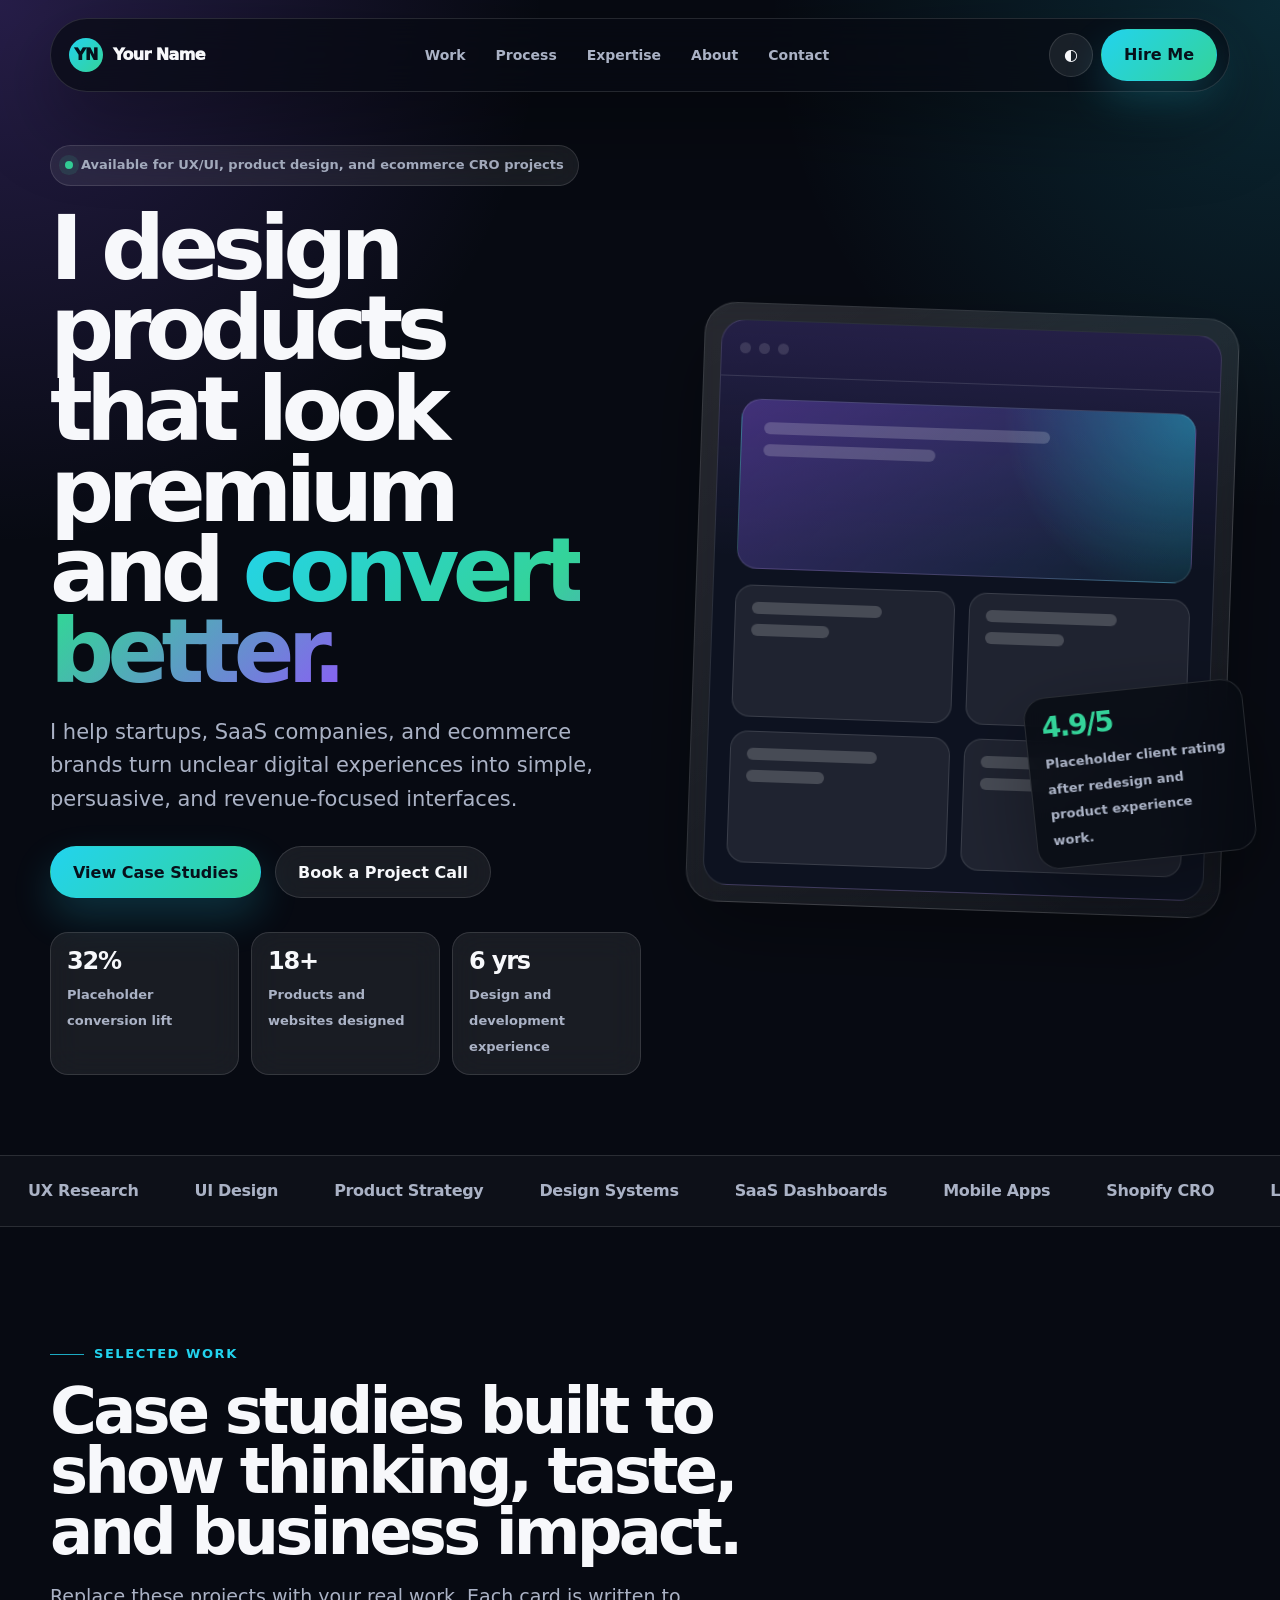
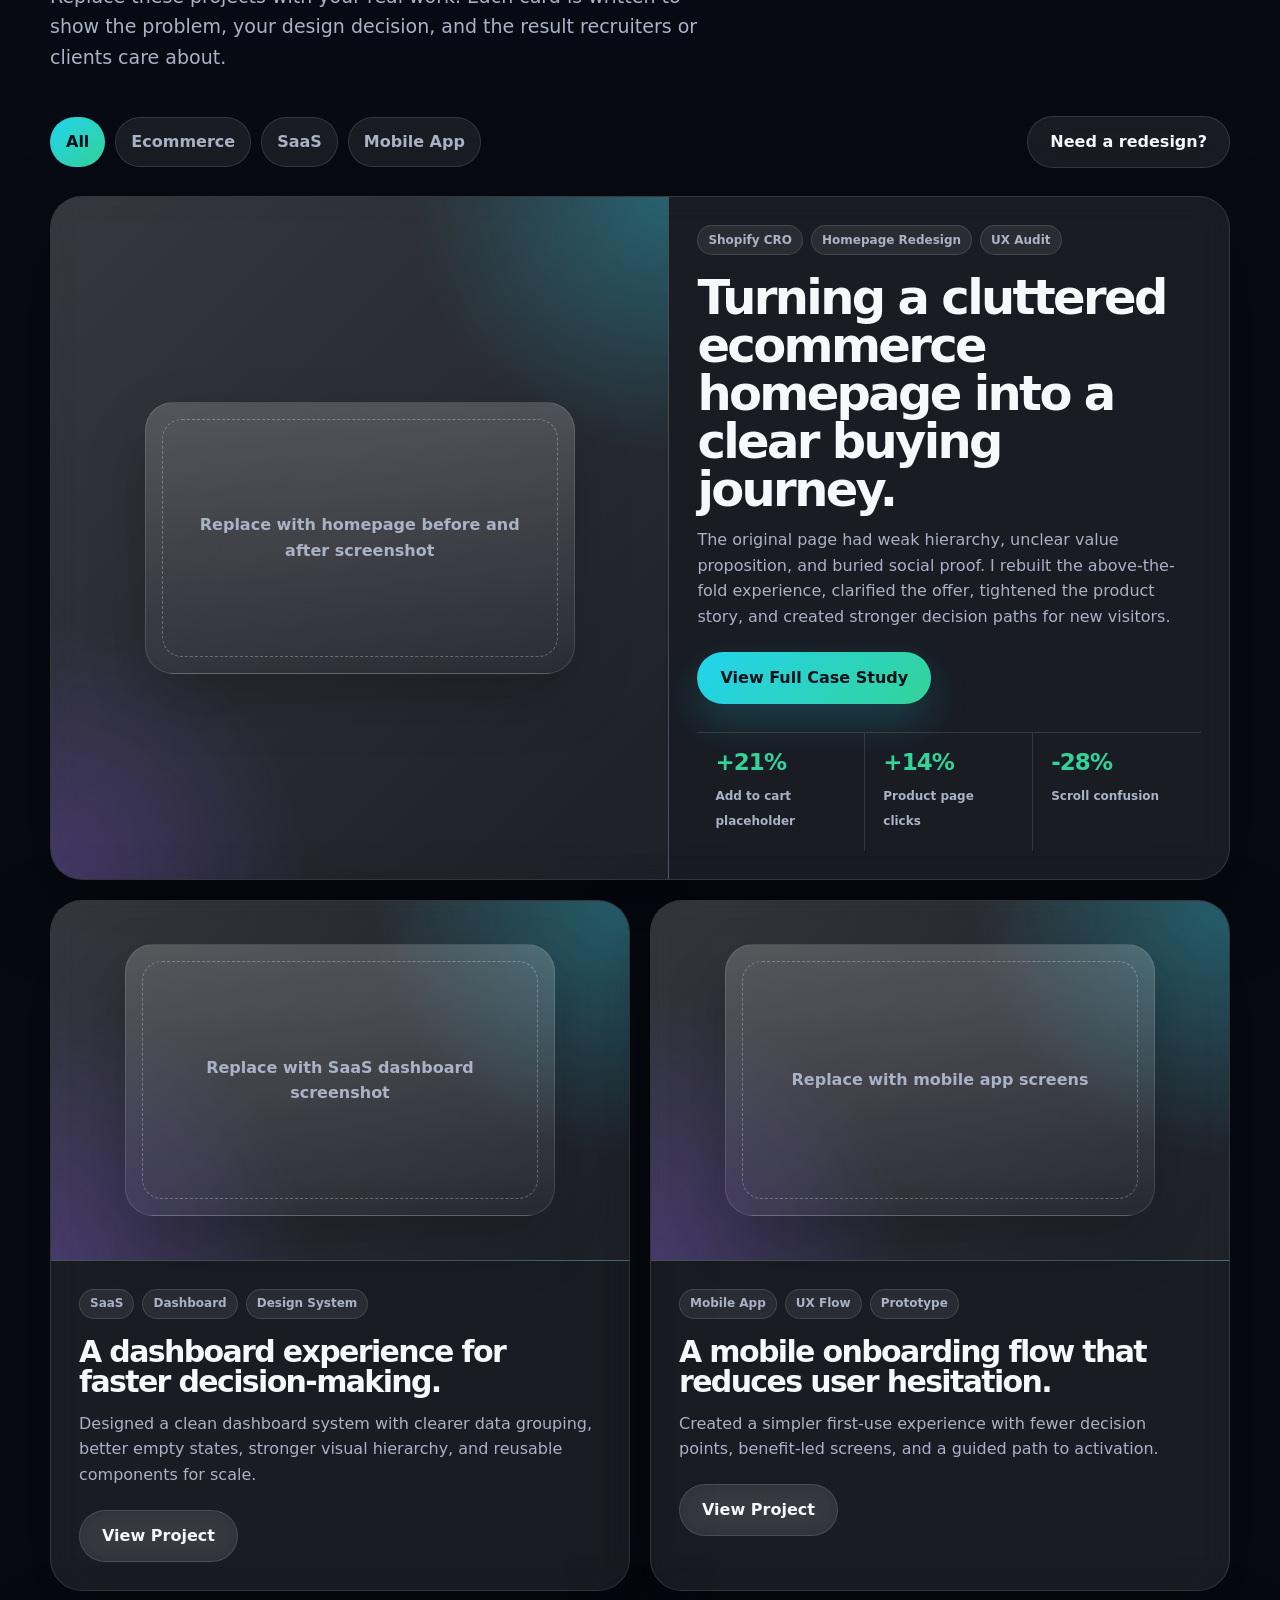
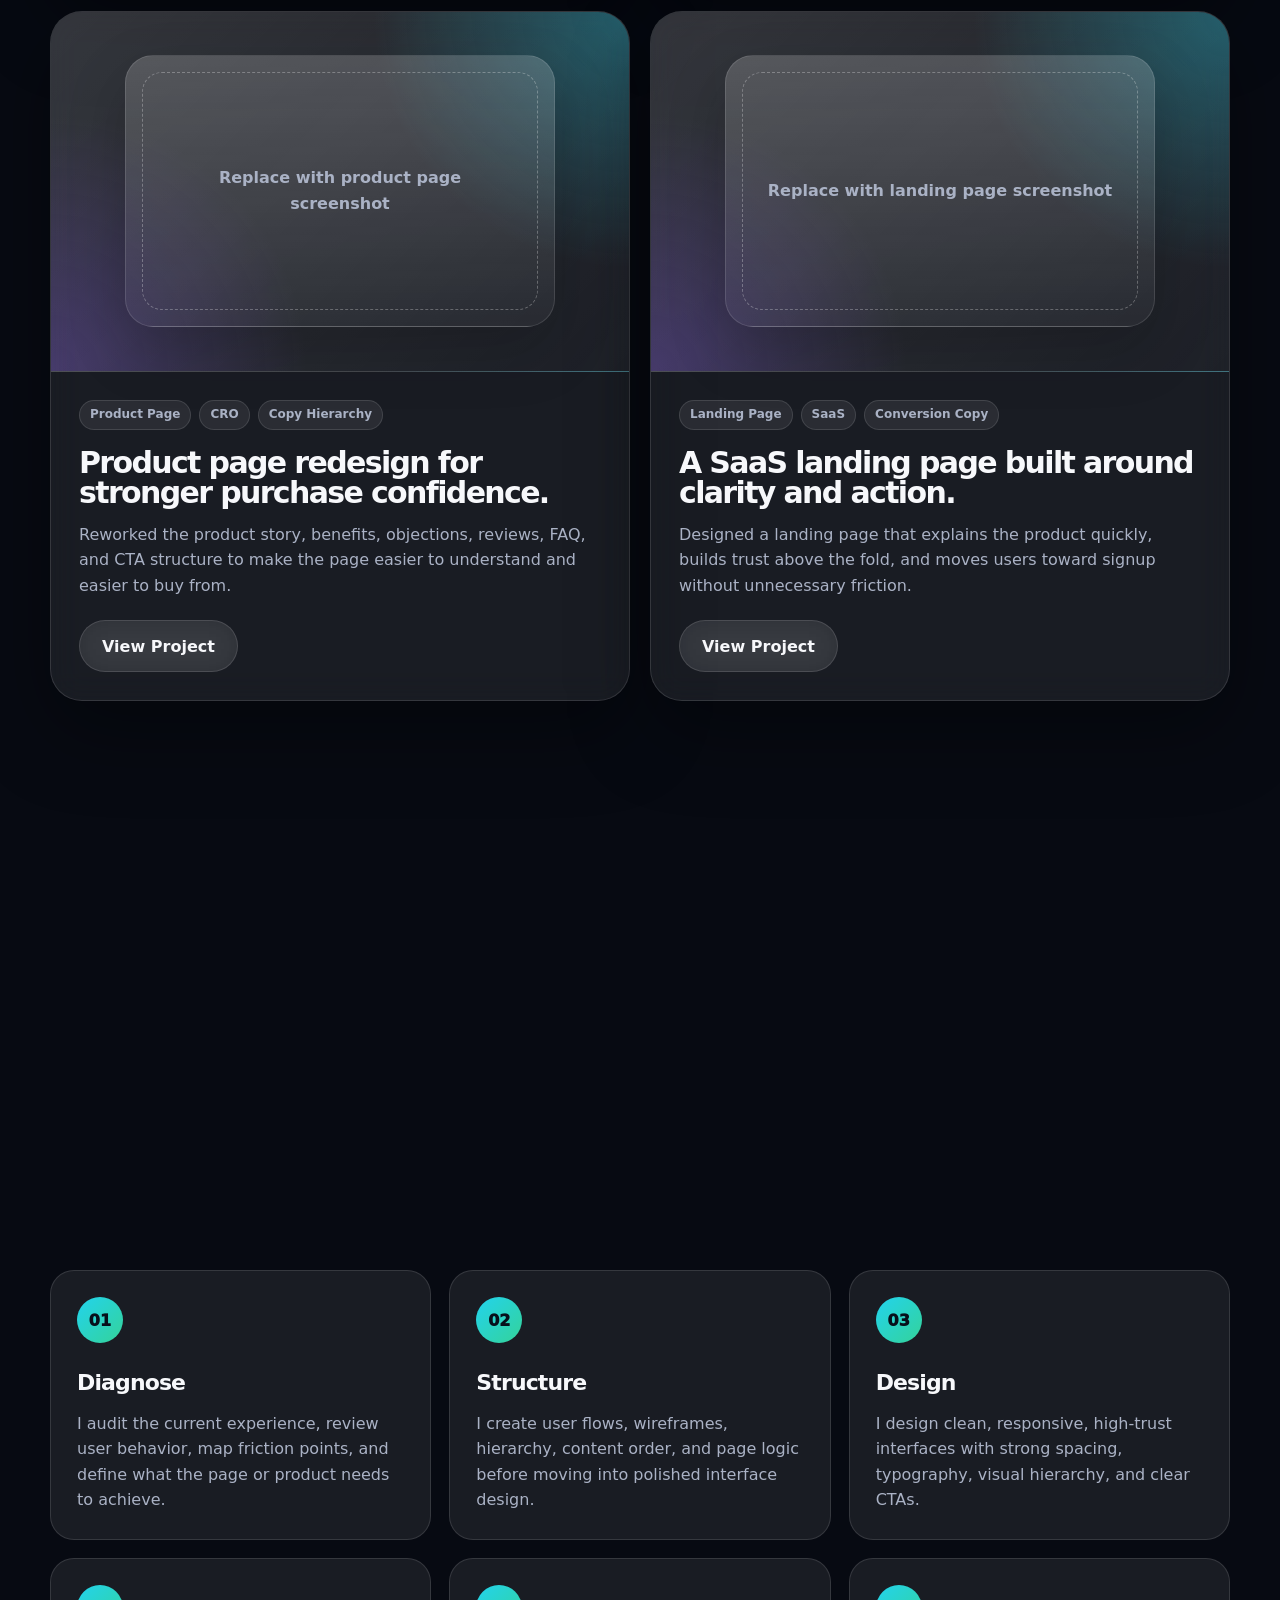
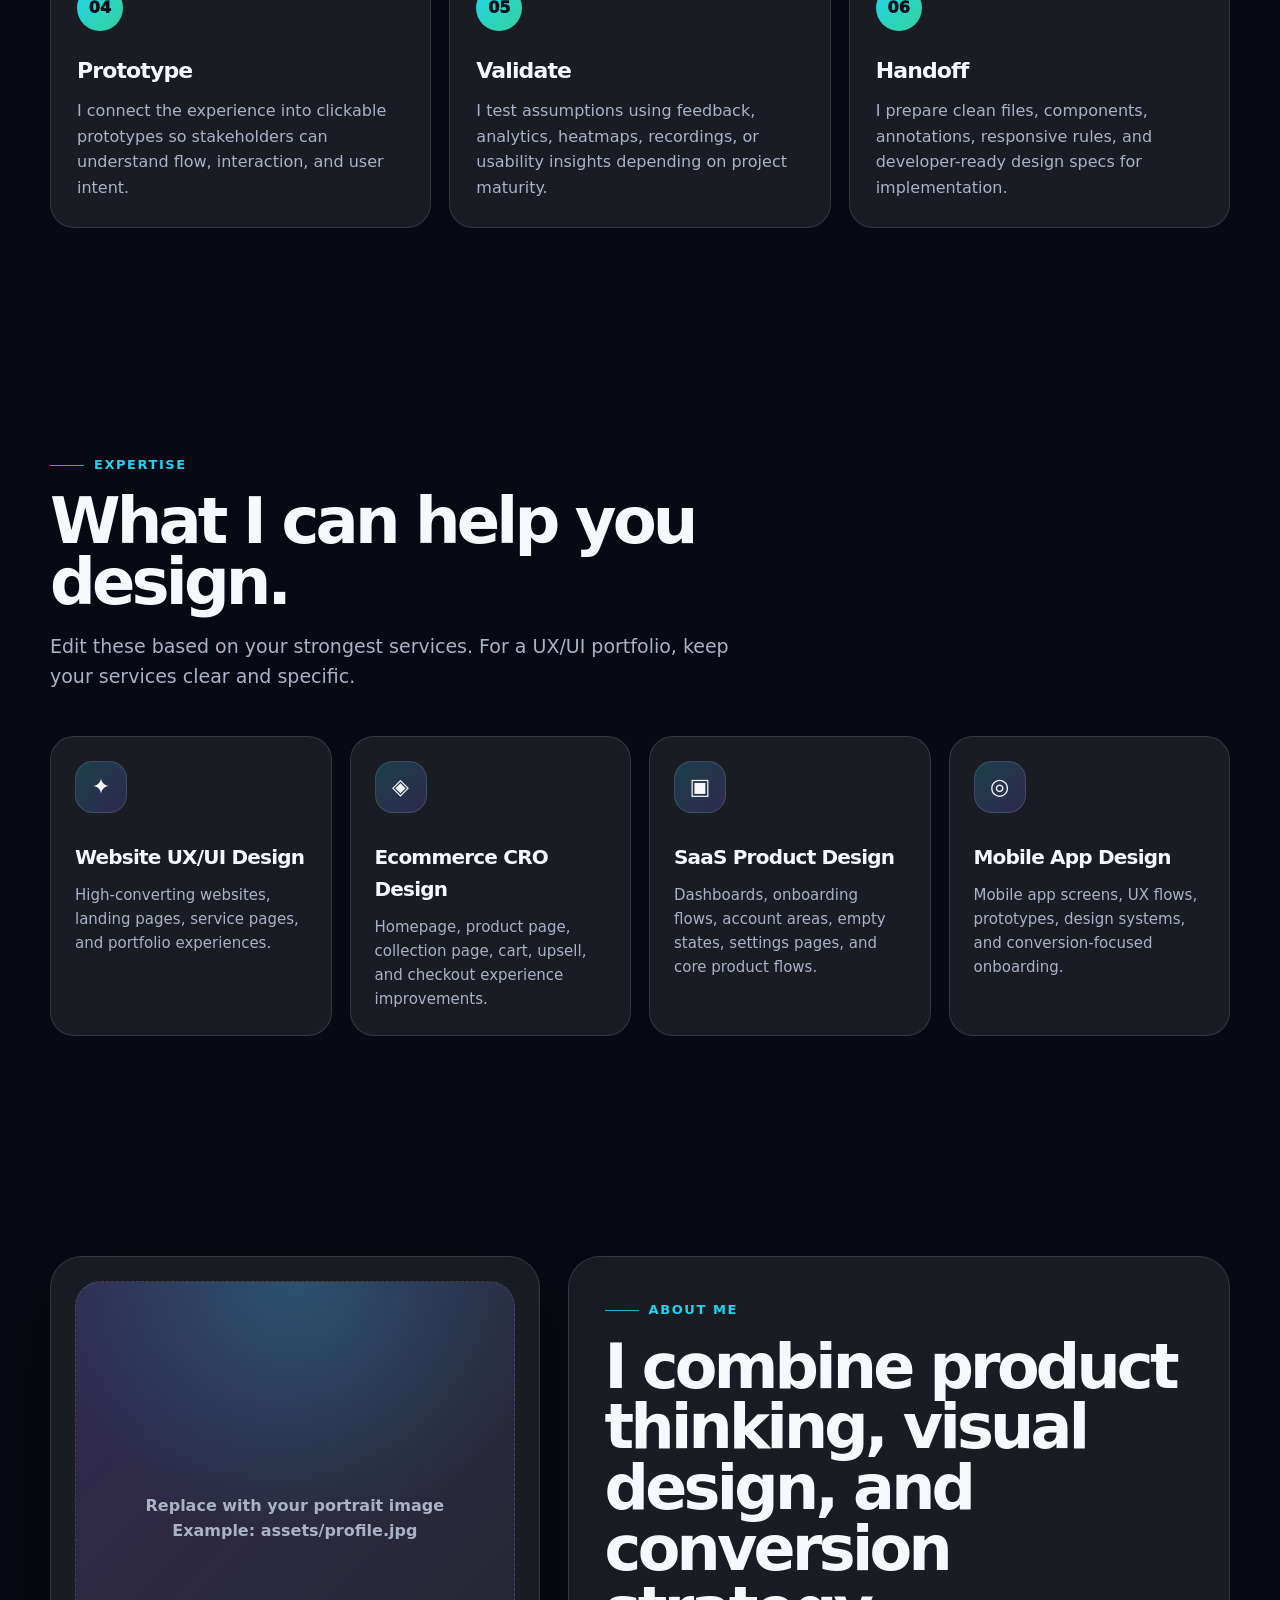
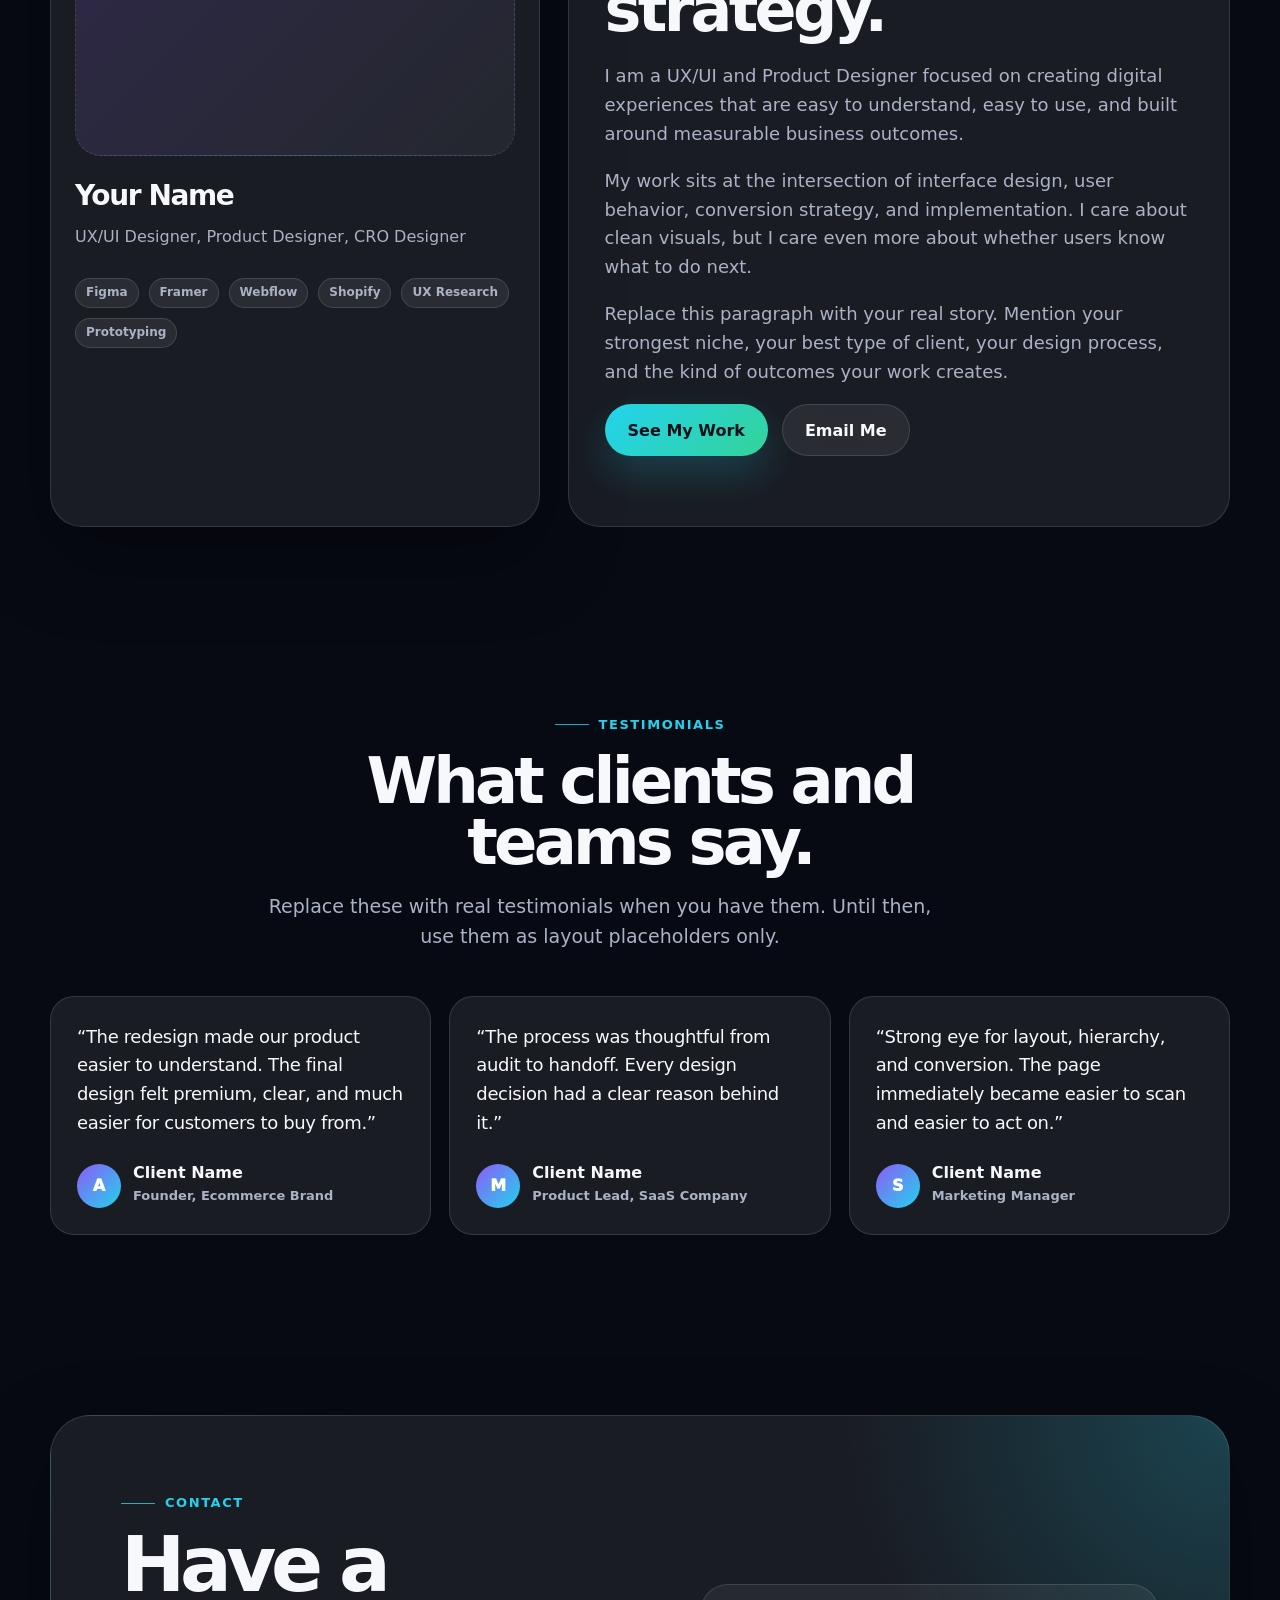
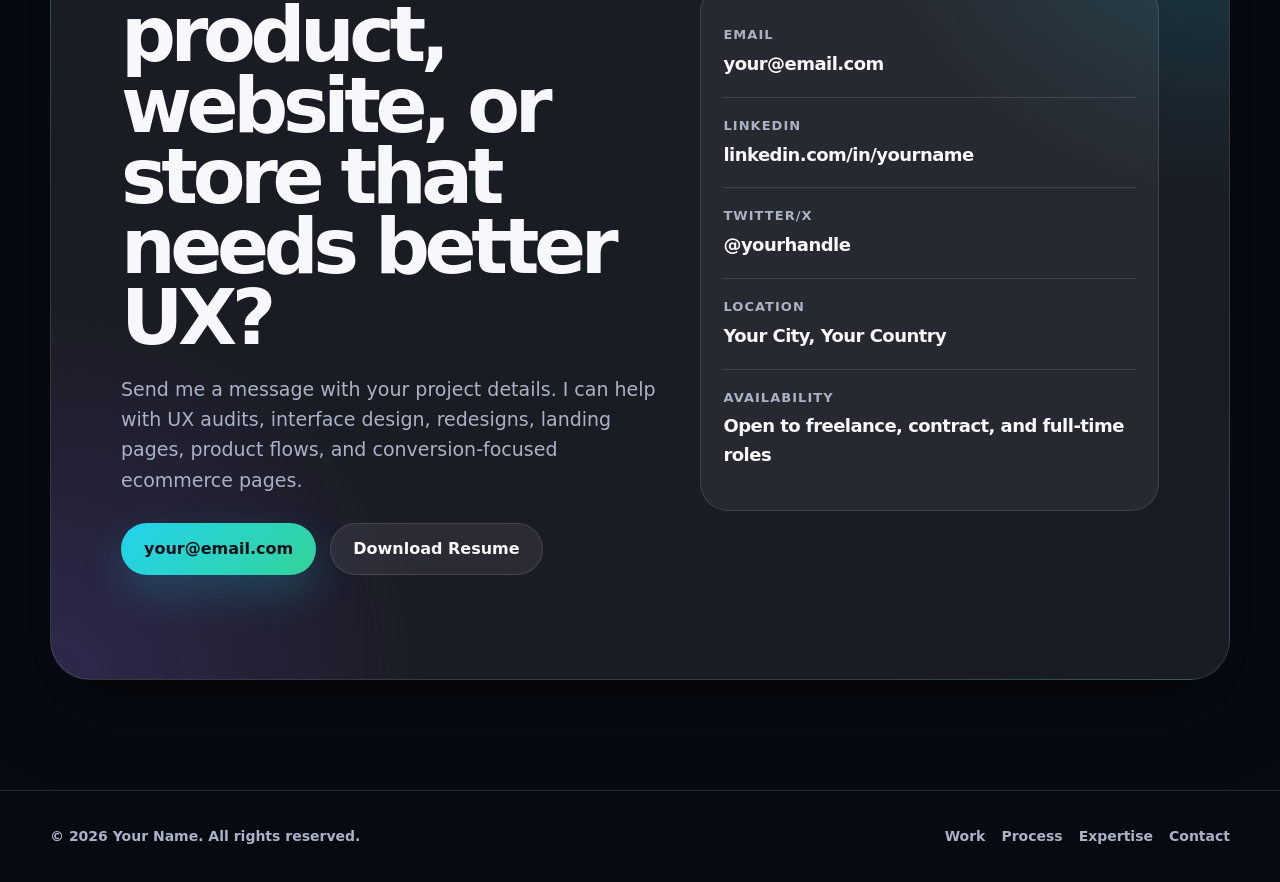
<file: premium_ux_ui_portfolio.html>
<!DOCTYPE html>
<html lang="en" data-theme="dark">
<head>
  <meta charset="UTF-8" />
  <meta name="viewport" content="width=device-width, initial-scale=1.0" />

  <title>Your Name | UX/UI & Product Designer Portfolio</title>
  <meta
    name="description"
    content="UX/UI and Product Designer portfolio for case studies, product strategy, ecommerce CRO, dashboards, mobile apps, websites, and design systems."
  />

  <style>
    :root {
      --bg: #070A12;
      --bg-soft: #0D1220;
      --surface: rgba(255, 255, 255, 0.075);
      --surface-strong: rgba(255, 255, 255, 0.12);
      --text: #F7F8FB;
      --muted: #AAB2C5;
      --line: rgba(255, 255, 255, 0.12);
      --brand: #8B5CF6;
      --brand-2: #22D3EE;
      --brand-3: #34D399;
      --danger: #FB7185;
      --shadow: 0 30px 80px rgba(0, 0, 0, 0.35);
      --radius-xl: 32px;
      --radius-lg: 24px;
      --radius-md: 16px;
      --container: 1180px;
    }

    [data-theme="light"] {
      --bg: #F6F7FB;
      --bg-soft: #FFFFFF;
      --surface: rgba(10, 17, 32, 0.055);
      --surface-strong: rgba(10, 17, 32, 0.09);
      --text: #0A1120;
      --muted: #586174;
      --line: rgba(10, 17, 32, 0.12);
      --shadow: 0 30px 80px rgba(10, 17, 32, 0.12);
    }

    * {
      margin: 0;
      padding: 0;
      box-sizing: border-box;
    }

    html {
      scroll-behavior: smooth;
    }

    body {
      font-family: Inter, ui-sans-serif, system-ui, -apple-system, BlinkMacSystemFont, "Segoe UI", sans-serif;
      background:
        radial-gradient(circle at top left, rgba(139, 92, 246, 0.24), transparent 34rem),
        radial-gradient(circle at top right, rgba(34, 211, 238, 0.16), transparent 32rem),
        var(--bg);
      color: var(--text);
      line-height: 1.6;
      overflow-x: hidden;
    }

    a {
      color: inherit;
      text-decoration: none;
    }

    img {
      max-width: 100%;
      display: block;
    }

    button,
    input,
    textarea {
      font: inherit;
    }

    .container {
      width: min(var(--container), calc(100% - 40px));
      margin-inline: auto;
    }

    .section {
      padding: 110px 0;
    }

    .section-sm {
      padding: 70px 0;
    }

    .eyebrow {
      display: inline-flex;
      align-items: center;
      gap: 10px;
      color: var(--brand-2);
      font-size: 13px;
      font-weight: 800;
      letter-spacing: 0.12em;
      text-transform: uppercase;
      margin-bottom: 16px;
    }

    .eyebrow::before {
      content: "";
      width: 34px;
      height: 1px;
      background: currentColor;
      opacity: 0.8;
    }

    .section-head {
      max-width: 760px;
      margin-bottom: 44px;
    }

    .section-head.center {
      text-align: center;
      margin-inline: auto;
    }

    .section-head.center .eyebrow {
      justify-content: center;
    }

    .section-title {
      font-size: clamp(36px, 5vw, 72px);
      line-height: 0.95;
      letter-spacing: -0.06em;
      margin-bottom: 18px;
    }

    .section-copy {
      color: var(--muted);
      font-size: clamp(16px, 2vw, 19px);
      max-width: 680px;
    }

    .pill {
      display: inline-flex;
      align-items: center;
      gap: 8px;
      border: 1px solid var(--line);
      background: var(--surface);
      color: var(--muted);
      border-radius: 999px;
      padding: 9px 14px;
      font-size: 13px;
      font-weight: 700;
      backdrop-filter: blur(16px);
    }

    .pill-dot {
      width: 8px;
      height: 8px;
      background: var(--brand-3);
      border-radius: 50%;
      box-shadow: 0 0 0 6px rgba(52, 211, 153, 0.12);
    }

    .btn {
      display: inline-flex;
      align-items: center;
      justify-content: center;
      gap: 10px;
      min-height: 52px;
      padding: 0 22px;
      border-radius: 999px;
      border: 1px solid transparent;
      font-weight: 850;
      cursor: pointer;
      transition: 0.25s ease;
      white-space: nowrap;
    }

    .btn-primary {
      color: #07101B;
      background: linear-gradient(135deg, var(--brand-2), var(--brand-3));
      box-shadow: 0 18px 40px rgba(34, 211, 238, 0.2);
    }

    .btn-primary:hover {
      transform: translateY(-3px);
      box-shadow: 0 22px 55px rgba(34, 211, 238, 0.28);
    }

    .btn-secondary {
      border-color: var(--line);
      color: var(--text);
      background: var(--surface);
      backdrop-filter: blur(16px);
    }

    .btn-secondary:hover {
      background: var(--surface-strong);
      transform: translateY(-3px);
    }

    .site-header {
      position: fixed;
      top: 18px;
      left: 0;
      right: 0;
      z-index: 100;
      pointer-events: none;
    }

    .nav {
      pointer-events: auto;
      width: min(var(--container), calc(100% - 40px));
      margin-inline: auto;
      display: flex;
      align-items: center;
      justify-content: space-between;
      gap: 18px;
      border: 1px solid var(--line);
      background: rgba(7, 10, 18, 0.72);
      backdrop-filter: blur(18px);
      border-radius: 999px;
      padding: 10px 12px 10px 18px;
      box-shadow: var(--shadow);
    }

    [data-theme="light"] .nav {
      background: rgba(255, 255, 255, 0.78);
    }

    .logo {
      display: inline-flex;
      align-items: center;
      gap: 10px;
      font-weight: 950;
      letter-spacing: -0.04em;
    }

    .logo-mark {
      width: 34px;
      height: 34px;
      display: grid;
      place-items: center;
      border-radius: 50%;
      color: #07101B;
      background: linear-gradient(135deg, var(--brand-2), var(--brand-3));
      font-weight: 950;
    }

    .nav-links {
      display: flex;
      align-items: center;
      gap: 6px;
      list-style: none;
    }

    .nav-links a {
      color: var(--muted);
      font-size: 14px;
      font-weight: 800;
      padding: 10px 12px;
      border-radius: 999px;
      transition: 0.25s ease;
    }

    .nav-links a:hover {
      color: var(--text);
      background: var(--surface);
    }

    .nav-actions {
      display: flex;
      align-items: center;
      gap: 8px;
    }

    .icon-btn {
      width: 44px;
      height: 44px;
      border: 1px solid var(--line);
      border-radius: 50%;
      background: var(--surface);
      color: var(--text);
      display: grid;
      place-items: center;
      cursor: pointer;
      transition: 0.25s ease;
    }

    .icon-btn:hover {
      background: var(--surface-strong);
      transform: translateY(-2px);
    }

    .menu-btn {
      display: none;
    }

    .hero {
      min-height: 100vh;
      display: grid;
      align-items: center;
      padding: 145px 0 80px;
      position: relative;
    }

    .hero-grid {
      display: grid;
      grid-template-columns: 1.05fr 0.95fr;
      gap: 54px;
      align-items: center;
    }

    .hero h1 {
      font-size: clamp(46px, 7vw, 104px);
      line-height: 0.9;
      letter-spacing: -0.075em;
      margin: 22px 0 24px;
    }

    .hero h1 span {
      background: linear-gradient(135deg, var(--brand-2), var(--brand-3), var(--brand));
      -webkit-background-clip: text;
      background-clip: text;
      color: transparent;
    }

    .hero-copy {
      color: var(--muted);
      font-size: clamp(17px, 2vw, 21px);
      max-width: 660px;
      margin-bottom: 30px;
    }

    .hero-actions {
      display: flex;
      flex-wrap: wrap;
      gap: 14px;
      margin-bottom: 34px;
    }

    .hero-meta {
      display: grid;
      grid-template-columns: repeat(3, 1fr);
      gap: 12px;
      max-width: 650px;
    }

    .meta-card {
      border: 1px solid var(--line);
      background: var(--surface);
      border-radius: 18px;
      padding: 16px;
      backdrop-filter: blur(16px);
    }

    .meta-card strong {
      display: block;
      font-size: 24px;
      line-height: 1;
      letter-spacing: -0.05em;
      margin-bottom: 8px;
    }

    .meta-card span {
      color: var(--muted);
      font-size: 13px;
      font-weight: 700;
    }

    .hero-visual {
      position: relative;
    }

    .portfolio-preview {
      border: 1px solid var(--line);
      border-radius: var(--radius-xl);
      padding: 16px;
      background: linear-gradient(145deg, rgba(255, 255, 255, 0.12), rgba(255, 255, 255, 0.04));
      box-shadow: var(--shadow);
      backdrop-filter: blur(18px);
      transform: rotate(2deg);
    }

    .preview-screen {
      min-height: 560px;
      border-radius: 24px;
      overflow: hidden;
      background:
        linear-gradient(180deg, rgba(139, 92, 246, 0.18), transparent 42%),
        var(--bg-soft);
      border: 1px solid var(--line);
      position: relative;
    }

    .preview-topbar {
      height: 56px;
      display: flex;
      align-items: center;
      gap: 8px;
      padding: 0 18px;
      border-bottom: 1px solid var(--line);
    }

    .preview-dot {
      width: 11px;
      height: 11px;
      border-radius: 50%;
      background: var(--surface-strong);
    }

    .preview-content {
      padding: 22px;
      display: grid;
      gap: 16px;
    }

    .preview-hero {
      min-height: 170px;
      border-radius: 20px;
      padding: 22px;
      background:
        radial-gradient(circle at top right, rgba(34, 211, 238, 0.4), transparent 12rem),
        linear-gradient(135deg, rgba(139, 92, 246, 0.34), rgba(34, 211, 238, 0.08));
      border: 1px solid var(--line);
    }

    .preview-line {
      height: 12px;
      width: 70%;
      background: rgba(255, 255, 255, 0.18);
      border-radius: 999px;
      margin-bottom: 10px;
    }

    .preview-line.short {
      width: 42%;
    }

    .preview-cards {
      display: grid;
      grid-template-columns: 1fr 1fr;
      gap: 14px;
    }

    .preview-card {
      min-height: 132px;
      border-radius: 18px;
      background: var(--surface);
      border: 1px solid var(--line);
      padding: 16px;
    }

    .floating-note {
      position: absolute;
      right: -20px;
      bottom: 50px;
      max-width: 220px;
      border: 1px solid var(--line);
      background: rgba(7, 10, 18, 0.82);
      backdrop-filter: blur(18px);
      border-radius: 22px;
      padding: 16px;
      box-shadow: var(--shadow);
      transform: rotate(-6deg);
    }

    [data-theme="light"] .floating-note {
      background: rgba(255, 255, 255, 0.88);
    }

    .floating-note strong {
      display: block;
      font-size: 28px;
      letter-spacing: -0.06em;
      line-height: 1;
      color: var(--brand-3);
      margin-bottom: 8px;
    }

    .floating-note span {
      color: var(--muted);
      font-size: 13px;
      font-weight: 750;
    }

    .marquee {
      border-top: 1px solid var(--line);
      border-bottom: 1px solid var(--line);
      overflow: hidden;
      background: rgba(255, 255, 255, 0.025);
    }

    .marquee-track {
      display: flex;
      width: max-content;
      animation: marquee 28s linear infinite;
    }

    .marquee-item {
      padding: 22px 28px;
      color: var(--muted);
      font-weight: 900;
      letter-spacing: -0.02em;
      white-space: nowrap;
    }

    @keyframes marquee {
      to {
        transform: translateX(-50%);
      }
    }

    .work-toolbar {
      display: flex;
      justify-content: space-between;
      align-items: center;
      gap: 18px;
      margin-bottom: 28px;
      flex-wrap: wrap;
    }

    .filters {
      display: flex;
      gap: 10px;
      flex-wrap: wrap;
    }

    .filter-btn {
      border: 1px solid var(--line);
      background: var(--surface);
      color: var(--muted);
      padding: 11px 15px;
      border-radius: 999px;
      font-weight: 850;
      cursor: pointer;
      transition: 0.25s ease;
    }

    .filter-btn:hover,
    .filter-btn.active {
      color: #07101B;
      background: linear-gradient(135deg, var(--brand-2), var(--brand-3));
      border-color: transparent;
    }

    .work-grid {
      display: grid;
      grid-template-columns: repeat(12, 1fr);
      gap: 20px;
    }

    .project-card {
      grid-column: span 6;
      border: 1px solid var(--line);
      background: var(--surface);
      border-radius: var(--radius-xl);
      overflow: hidden;
      box-shadow: var(--shadow);
      transition: 0.3s ease;
      backdrop-filter: blur(16px);
    }

    .project-card:hover {
      transform: translateY(-8px);
      background: var(--surface-strong);
    }

    .project-card.large {
      grid-column: span 12;
      display: grid;
      grid-template-columns: 1.05fr 0.95fr;
      align-items: stretch;
    }

    .project-media {
      min-height: 360px;
      background:
        radial-gradient(circle at top right, rgba(34, 211, 238, 0.32), transparent 16rem),
        radial-gradient(circle at bottom left, rgba(139, 92, 246, 0.28), transparent 16rem),
        linear-gradient(135deg, rgba(255,255,255,0.12), rgba(255,255,255,0.02));
      display: grid;
      place-items: center;
      padding: 24px;
      border-bottom: 1px solid var(--line);
    }

    .project-card.large .project-media {
      border-bottom: 0;
      border-right: 1px solid var(--line);
    }

    .mockup {
      width: min(430px, 100%);
      min-height: 270px;
      border-radius: 28px;
      border: 1px solid var(--line);
      background:
        linear-gradient(180deg, rgba(255, 255, 255, 0.18), rgba(255, 255, 255, 0.035));
      padding: 16px;
      box-shadow: 0 24px 60px rgba(0, 0, 0, 0.2);
    }

    .mockup-inner {
      height: 100%;
      min-height: 238px;
      border-radius: 20px;
      border: 1px dashed rgba(255, 255, 255, 0.28);
      display: grid;
      place-items: center;
      text-align: center;
      color: var(--muted);
      font-weight: 850;
      padding: 24px;
    }

    [data-theme="light"] .mockup-inner {
      border-color: rgba(10, 17, 32, 0.2);
    }

    .project-body {
      padding: 28px;
      display: grid;
      align-content: space-between;
      gap: 28px;
    }

    .project-tags {
      display: flex;
      flex-wrap: wrap;
      gap: 8px;
      margin-bottom: 18px;
    }

    .tag {
      display: inline-flex;
      align-items: center;
      min-height: 30px;
      padding: 0 10px;
      border-radius: 999px;
      background: var(--surface);
      border: 1px solid var(--line);
      color: var(--muted);
      font-size: 12px;
      font-weight: 850;
    }

    .project-title {
      font-size: clamp(28px, 4vw, 48px);
      line-height: 1;
      letter-spacing: -0.055em;
      margin-bottom: 14px;
    }

    .project-card:not(.large) .project-title {
      font-size: 30px;
    }

    .project-desc {
      color: var(--muted);
      margin-bottom: 22px;
    }

    .project-stats {
      display: grid;
      grid-template-columns: repeat(3, 1fr);
      border-top: 1px solid var(--line);
    }

    .project-stat {
      padding: 18px;
      border-right: 1px solid var(--line);
    }

    .project-stat:last-child {
      border-right: 0;
    }

    .project-stat strong {
      display: block;
      font-size: 23px;
      line-height: 1;
      letter-spacing: -0.04em;
      margin-bottom: 8px;
      color: var(--brand-3);
    }

    .project-stat span {
      color: var(--muted);
      font-size: 12px;
      font-weight: 800;
    }

    .case-grid {
      display: grid;
      grid-template-columns: repeat(3, 1fr);
      gap: 18px;
    }

    .case-step {
      border: 1px solid var(--line);
      background: var(--surface);
      border-radius: var(--radius-lg);
      padding: 26px;
      transition: 0.25s ease;
    }

    .case-step:hover {
      transform: translateY(-5px);
      background: var(--surface-strong);
    }

    .case-number {
      width: 46px;
      height: 46px;
      display: grid;
      place-items: center;
      border-radius: 50%;
      color: #07101B;
      background: linear-gradient(135deg, var(--brand-2), var(--brand-3));
      font-weight: 950;
      margin-bottom: 22px;
    }

    .case-step h3 {
      font-size: 22px;
      letter-spacing: -0.04em;
      margin-bottom: 10px;
    }

    .case-step p {
      color: var(--muted);
    }

    .services-grid {
      display: grid;
      grid-template-columns: repeat(4, 1fr);
      gap: 18px;
    }

    .service-card {
      border: 1px solid var(--line);
      background: var(--surface);
      border-radius: var(--radius-lg);
      padding: 24px;
      min-height: 250px;
      display: grid;
      align-content: space-between;
      transition: 0.25s ease;
    }

    .service-card:hover {
      transform: translateY(-5px);
      background: var(--surface-strong);
    }

    .service-icon {
      width: 52px;
      height: 52px;
      display: grid;
      place-items: center;
      border-radius: 18px;
      background: linear-gradient(135deg, rgba(34, 211, 238, 0.2), rgba(139, 92, 246, 0.2));
      border: 1px solid var(--line);
      margin-bottom: 28px;
      font-size: 22px;
    }

    .service-card h3 {
      font-size: 20px;
      letter-spacing: -0.04em;
      margin-bottom: 10px;
    }

    .service-card p {
      color: var(--muted);
      font-size: 15px;
    }

    .about-grid {
      display: grid;
      grid-template-columns: 0.85fr 1.15fr;
      gap: 28px;
      align-items: stretch;
    }

    .profile-card {
      border: 1px solid var(--line);
      background: var(--surface);
      border-radius: var(--radius-xl);
      padding: 24px;
      box-shadow: var(--shadow);
    }

    .profile-photo {
      aspect-ratio: 1 / 1.08;
      border-radius: 26px;
      border: 1px dashed var(--line);
      background:
        radial-gradient(circle at top, rgba(34, 211, 238, 0.24), transparent 16rem),
        linear-gradient(135deg, rgba(139, 92, 246, 0.22), rgba(255, 255, 255, 0.05));
      display: grid;
      place-items: center;
      text-align: center;
      color: var(--muted);
      font-weight: 850;
      padding: 28px;
      margin-bottom: 18px;
    }

    .profile-card h3 {
      font-size: 28px;
      letter-spacing: -0.05em;
      margin-bottom: 6px;
    }

    .profile-card p {
      color: var(--muted);
    }

    .about-content {
      border: 1px solid var(--line);
      background: var(--surface);
      border-radius: var(--radius-xl);
      padding: 36px;
    }

    .about-content h2 {
      font-size: clamp(34px, 5vw, 62px);
      line-height: 0.98;
      letter-spacing: -0.06em;
      margin-bottom: 22px;
    }

    .about-content p {
      color: var(--muted);
      font-size: 18px;
      margin-bottom: 18px;
    }

    .skills {
      display: flex;
      flex-wrap: wrap;
      gap: 10px;
      margin-top: 28px;
    }

    .testimonials {
      display: grid;
      grid-template-columns: repeat(3, 1fr);
      gap: 18px;
    }

    .testimonial {
      border: 1px solid var(--line);
      background: var(--surface);
      border-radius: var(--radius-lg);
      padding: 26px;
    }

    .quote {
      color: var(--text);
      font-size: 18px;
      letter-spacing: -0.02em;
      margin-bottom: 26px;
    }

    .person {
      display: flex;
      align-items: center;
      gap: 12px;
    }

    .avatar {
      width: 44px;
      height: 44px;
      border-radius: 50%;
      background: linear-gradient(135deg, var(--brand), var(--brand-2));
      display: grid;
      place-items: center;
      color: white;
      font-weight: 950;
    }

    .person strong {
      display: block;
      line-height: 1.1;
    }

    .person span {
      color: var(--muted);
      font-size: 13px;
      font-weight: 750;
    }

    .contact {
      border: 1px solid var(--line);
      background:
        radial-gradient(circle at top right, rgba(34, 211, 238, 0.22), transparent 24rem),
        radial-gradient(circle at bottom left, rgba(139, 92, 246, 0.2), transparent 24rem),
        var(--surface);
      border-radius: 40px;
      padding: clamp(28px, 6vw, 70px);
      box-shadow: var(--shadow);
    }

    .contact-grid {
      display: grid;
      grid-template-columns: 1fr 0.85fr;
      gap: 40px;
      align-items: center;
    }

    .contact h2 {
      font-size: clamp(40px, 6vw, 84px);
      line-height: 0.92;
      letter-spacing: -0.07em;
      margin-bottom: 20px;
    }

    .contact p {
      color: var(--muted);
      font-size: 19px;
      max-width: 600px;
      margin-bottom: 28px;
    }

    .contact-panel {
      border: 1px solid var(--line);
      background: rgba(255, 255, 255, 0.06);
      border-radius: 28px;
      padding: 22px;
    }

    .contact-row {
      padding: 18px 0;
      border-bottom: 1px solid var(--line);
    }

    .contact-row:last-child {
      border-bottom: 0;
    }

    .contact-row span {
      color: var(--muted);
      display: block;
      font-size: 13px;
      font-weight: 850;
      text-transform: uppercase;
      letter-spacing: 0.08em;
      margin-bottom: 4px;
    }

    .contact-row strong {
      font-size: 18px;
      letter-spacing: -0.03em;
    }

    .site-footer {
      padding: 34px 0;
      border-top: 1px solid var(--line);
    }

    .footer-grid {
      display: flex;
      align-items: center;
      justify-content: space-between;
      gap: 18px;
      flex-wrap: wrap;
      color: var(--muted);
      font-size: 14px;
      font-weight: 750;
    }

    .footer-links {
      display: flex;
      gap: 16px;
      flex-wrap: wrap;
    }

    .reveal {
      opacity: 0;
      transform: translateY(24px);
      transition: 0.7s ease;
    }

    .reveal.visible {
      opacity: 1;
      transform: translateY(0);
    }

    @media (max-width: 980px) {
      .nav {
        border-radius: 24px;
      }

      .menu-btn {
        display: grid;
      }

      .nav-links {
        position: absolute;
        top: calc(100% + 12px);
        left: 20px;
        right: 20px;
        display: none;
        flex-direction: column;
        align-items: stretch;
        padding: 14px;
        border: 1px solid var(--line);
        background: var(--bg-soft);
        border-radius: 24px;
        box-shadow: var(--shadow);
      }

      .nav-links.open {
        display: flex;
      }

      .nav-links a {
        display: block;
        padding: 14px;
      }

      .hero-grid,
      .project-card.large,
      .about-grid,
      .contact-grid {
        grid-template-columns: 1fr;
      }

      .project-card.large .project-media {
        border-right: 0;
        border-bottom: 1px solid var(--line);
      }

      .case-grid,
      .services-grid,
      .testimonials {
        grid-template-columns: repeat(2, 1fr);
      }

      .floating-note {
        right: 10px;
      }
    }

    @media (max-width: 720px) {
      .container {
        width: min(100% - 28px, var(--container));
      }

      .section {
        padding: 82px 0;
      }

      .hero {
        padding-top: 130px;
      }

      .hero-meta,
      .project-stats,
      .case-grid,
      .services-grid,
      .testimonials {
        grid-template-columns: 1fr;
      }

      .work-grid {
        grid-template-columns: 1fr;
      }

      .project-card,
      .project-card.large {
        grid-column: span 1;
      }

      .preview-screen {
        min-height: 430px;
      }

      .project-media {
        min-height: 280px;
      }

      .nav-actions .btn {
        display: none;
      }

      .hero-actions {
        flex-direction: column;
      }

      .btn {
        width: 100%;
      }

      .contact {
        border-radius: 28px;
      }

      .floating-note {
        position: relative;
        right: auto;
        bottom: auto;
        margin-top: 16px;
        transform: none;
        max-width: 100%;
      }
    }
  </style>
</head>

<body>
  <header class="site-header">
    <nav class="nav">
      <a href="#home" class="logo" aria-label="Go to homepage">
        <span class="logo-mark">YN</span>
        <span>Your Name</span>
      </a>

      <ul class="nav-links" id="navLinks">
        <li><a href="#work">Work</a></li>
        <li><a href="#process">Process</a></li>
        <li><a href="#services">Expertise</a></li>
        <li><a href="#about">About</a></li>
        <li><a href="#contact">Contact</a></li>
      </ul>

      <div class="nav-actions">
        <button class="icon-btn" id="themeToggle" aria-label="Toggle color theme">◐</button>
        <a href="#contact" class="btn btn-primary">Hire Me</a>
        <button class="icon-btn menu-btn" id="menuBtn" aria-label="Open menu">☰</button>
      </div>
    </nav>
  </header>

  <main id="home">
    <section class="hero">
      <div class="container hero-grid">
        <div class="hero-content reveal">
          <div class="pill">
            <span class="pill-dot"></span>
            Available for UX/UI, product design, and ecommerce CRO projects
          </div>

          <h1>
            I design products that look premium and <span>convert better.</span>
          </h1>

          <p class="hero-copy">
            I help startups, SaaS companies, and ecommerce brands turn unclear digital experiences into simple, persuasive, and revenue-focused interfaces.
          </p>

          <div class="hero-actions">
            <a href="#work" class="btn btn-primary">View Case Studies</a>
            <a href="#contact" class="btn btn-secondary">Book a Project Call</a>
          </div>

          <div class="hero-meta">
            <div class="meta-card">
              <strong>32%</strong>
              <span>Placeholder conversion lift</span>
            </div>
            <div class="meta-card">
              <strong>18+</strong>
              <span>Products and websites designed</span>
            </div>
            <div class="meta-card">
              <strong>6 yrs</strong>
              <span>Design and development experience</span>
            </div>
          </div>
        </div>

        <div class="hero-visual reveal">
          <div class="portfolio-preview">
            <div class="preview-screen">
              <div class="preview-topbar">
                <span class="preview-dot"></span>
                <span class="preview-dot"></span>
                <span class="preview-dot"></span>
              </div>

              <div class="preview-content">
                <div class="preview-hero">
                  <div class="preview-line"></div>
                  <div class="preview-line short"></div>
                </div>

                <div class="preview-cards">
                  <div class="preview-card">
                    <div class="preview-line"></div>
                    <div class="preview-line short"></div>
                  </div>
                  <div class="preview-card">
                    <div class="preview-line"></div>
                    <div class="preview-line short"></div>
                  </div>
                  <div class="preview-card">
                    <div class="preview-line"></div>
                    <div class="preview-line short"></div>
                  </div>
                  <div class="preview-card">
                    <div class="preview-line"></div>
                    <div class="preview-line short"></div>
                  </div>
                </div>
              </div>
            </div>
          </div>

          <div class="floating-note">
            <strong>4.9/5</strong>
            <span>Placeholder client rating after redesign and product experience work.</span>
          </div>
        </div>
      </div>
    </section>

    <section class="marquee" aria-label="Capabilities">
      <div class="marquee-track">
        <div class="marquee-item">UX Research</div>
        <div class="marquee-item">UI Design</div>
        <div class="marquee-item">Product Strategy</div>
        <div class="marquee-item">Design Systems</div>
        <div class="marquee-item">SaaS Dashboards</div>
        <div class="marquee-item">Mobile Apps</div>
        <div class="marquee-item">Shopify CRO</div>
        <div class="marquee-item">Landing Pages</div>

        <div class="marquee-item">UX Research</div>
        <div class="marquee-item">UI Design</div>
        <div class="marquee-item">Product Strategy</div>
        <div class="marquee-item">Design Systems</div>
        <div class="marquee-item">SaaS Dashboards</div>
        <div class="marquee-item">Mobile Apps</div>
        <div class="marquee-item">Shopify CRO</div>
        <div class="marquee-item">Landing Pages</div>
      </div>
    </section>

    <section class="section" id="work">
      <div class="container">
        <div class="section-head reveal">
          <div class="eyebrow">Selected Work</div>
          <h2 class="section-title">Case studies built to show thinking, taste, and business impact.</h2>
          <p class="section-copy">
            Replace these projects with your real work. Each card is written to show the problem, your design decision, and the result recruiters or clients care about.
          </p>
        </div>

        <div class="work-toolbar reveal">
          <div class="filters" aria-label="Project filters">
            <button class="filter-btn active" data-filter="all">All</button>
            <button class="filter-btn" data-filter="ecommerce">Ecommerce</button>
            <button class="filter-btn" data-filter="saas">SaaS</button>
            <button class="filter-btn" data-filter="mobile">Mobile App</button>
          </div>

          <a href="#contact" class="btn btn-secondary">Need a redesign?</a>
        </div>

        <div class="work-grid">
          <article class="project-card large reveal" data-category="ecommerce">
            <div class="project-media">
              <div class="mockup">
                <div class="mockup-inner">
                  Replace with homepage before and after screenshot
                </div>
              </div>
            </div>

            <div class="project-body">
              <div>
                <div class="project-tags">
                  <span class="tag">Shopify CRO</span>
                  <span class="tag">Homepage Redesign</span>
                  <span class="tag">UX Audit</span>
                </div>

                <h3 class="project-title">Turning a cluttered ecommerce homepage into a clear buying journey.</h3>

                <p class="project-desc">
                  The original page had weak hierarchy, unclear value proposition, and buried social proof. I rebuilt the above-the-fold experience, clarified the offer, tightened the product story, and created stronger decision paths for new visitors.
                </p>

                <a href="#" class="btn btn-primary">View Full Case Study</a>
              </div>

              <div class="project-stats">
                <div class="project-stat">
                  <strong>+21%</strong>
                  <span>Add to cart placeholder</span>
                </div>
                <div class="project-stat">
                  <strong>+14%</strong>
                  <span>Product page clicks</span>
                </div>
                <div class="project-stat">
                  <strong>-28%</strong>
                  <span>Scroll confusion</span>
                </div>
              </div>
            </div>
          </article>

          <article class="project-card reveal" data-category="saas">
            <div class="project-media">
              <div class="mockup">
                <div class="mockup-inner">
                  Replace with SaaS dashboard screenshot
                </div>
              </div>
            </div>

            <div class="project-body">
              <div>
                <div class="project-tags">
                  <span class="tag">SaaS</span>
                  <span class="tag">Dashboard</span>
                  <span class="tag">Design System</span>
                </div>

                <h3 class="project-title">A dashboard experience for faster decision-making.</h3>

                <p class="project-desc">
                  Designed a clean dashboard system with clearer data grouping, better empty states, stronger visual hierarchy, and reusable components for scale.
                </p>

                <a href="#" class="btn btn-secondary">View Project</a>
              </div>
            </div>
          </article>

          <article class="project-card reveal" data-category="mobile">
            <div class="project-media">
              <div class="mockup">
                <div class="mockup-inner">
                  Replace with mobile app screens
                </div>
              </div>
            </div>

            <div class="project-body">
              <div>
                <div class="project-tags">
                  <span class="tag">Mobile App</span>
                  <span class="tag">UX Flow</span>
                  <span class="tag">Prototype</span>
                </div>

                <h3 class="project-title">A mobile onboarding flow that reduces user hesitation.</h3>

                <p class="project-desc">
                  Created a simpler first-use experience with fewer decision points, benefit-led screens, and a guided path to activation.
                </p>

                <a href="#" class="btn btn-secondary">View Project</a>
              </div>
            </div>
          </article>

          <article class="project-card reveal" data-category="ecommerce">
            <div class="project-media">
              <div class="mockup">
                <div class="mockup-inner">
                  Replace with product page screenshot
                </div>
              </div>
            </div>

            <div class="project-body">
              <div>
                <div class="project-tags">
                  <span class="tag">Product Page</span>
                  <span class="tag">CRO</span>
                  <span class="tag">Copy Hierarchy</span>
                </div>

                <h3 class="project-title">Product page redesign for stronger purchase confidence.</h3>

                <p class="project-desc">
                  Reworked the product story, benefits, objections, reviews, FAQ, and CTA structure to make the page easier to understand and easier to buy from.
                </p>

                <a href="#" class="btn btn-secondary">View Project</a>
              </div>
            </div>
          </article>

          <article class="project-card reveal" data-category="saas">
            <div class="project-media">
              <div class="mockup">
                <div class="mockup-inner">
                  Replace with landing page screenshot
                </div>
              </div>
            </div>

            <div class="project-body">
              <div>
                <div class="project-tags">
                  <span class="tag">Landing Page</span>
                  <span class="tag">SaaS</span>
                  <span class="tag">Conversion Copy</span>
                </div>

                <h3 class="project-title">A SaaS landing page built around clarity and action.</h3>

                <p class="project-desc">
                  Designed a landing page that explains the product quickly, builds trust above the fold, and moves users toward signup without unnecessary friction.
                </p>

                <a href="#" class="btn btn-secondary">View Project</a>
              </div>
            </div>
          </article>
        </div>
      </div>
    </section>

    <section class="section" id="process">
      <div class="container">
        <div class="section-head center reveal">
          <div class="eyebrow">My Process</div>
          <h2 class="section-title">A simple process that protects the user and the business goal.</h2>
          <p class="section-copy">
            This section helps recruiters and clients see that you do not just make screens. You solve problems with structure.
          </p>
        </div>

        <div class="case-grid">
          <div class="case-step reveal">
            <div class="case-number">01</div>
            <h3>Diagnose</h3>
            <p>
              I audit the current experience, review user behavior, map friction points, and define what the page or product needs to achieve.
            </p>
          </div>

          <div class="case-step reveal">
            <div class="case-number">02</div>
            <h3>Structure</h3>
            <p>
              I create user flows, wireframes, hierarchy, content order, and page logic before moving into polished interface design.
            </p>
          </div>

          <div class="case-step reveal">
            <div class="case-number">03</div>
            <h3>Design</h3>
            <p>
              I design clean, responsive, high-trust interfaces with strong spacing, typography, visual hierarchy, and clear CTAs.
            </p>
          </div>

          <div class="case-step reveal">
            <div class="case-number">04</div>
            <h3>Prototype</h3>
            <p>
              I connect the experience into clickable prototypes so stakeholders can understand flow, interaction, and user intent.
            </p>
          </div>

          <div class="case-step reveal">
            <div class="case-number">05</div>
            <h3>Validate</h3>
            <p>
              I test assumptions using feedback, analytics, heatmaps, recordings, or usability insights depending on project maturity.
            </p>
          </div>

          <div class="case-step reveal">
            <div class="case-number">06</div>
            <h3>Handoff</h3>
            <p>
              I prepare clean files, components, annotations, responsive rules, and developer-ready design specs for implementation.
            </p>
          </div>
        </div>
      </div>
    </section>

    <section class="section" id="services">
      <div class="container">
        <div class="section-head reveal">
          <div class="eyebrow">Expertise</div>
          <h2 class="section-title">What I can help you design.</h2>
          <p class="section-copy">
            Edit these based on your strongest services. For a UX/UI portfolio, keep your services clear and specific.
          </p>
        </div>

        <div class="services-grid">
          <div class="service-card reveal">
            <div>
              <div class="service-icon">✦</div>
              <h3>Website UX/UI Design</h3>
              <p>High-converting websites, landing pages, service pages, and portfolio experiences.</p>
            </div>
          </div>

          <div class="service-card reveal">
            <div>
              <div class="service-icon">◈</div>
              <h3>Ecommerce CRO Design</h3>
              <p>Homepage, product page, collection page, cart, upsell, and checkout experience improvements.</p>
            </div>
          </div>

          <div class="service-card reveal">
            <div>
              <div class="service-icon">▣</div>
              <h3>SaaS Product Design</h3>
              <p>Dashboards, onboarding flows, account areas, empty states, settings pages, and core product flows.</p>
            </div>
          </div>

          <div class="service-card reveal">
            <div>
              <div class="service-icon">◎</div>
              <h3>Mobile App Design</h3>
              <p>Mobile app screens, UX flows, prototypes, design systems, and conversion-focused onboarding.</p>
            </div>
          </div>
        </div>
      </div>
    </section>

    <section class="section" id="about">
      <div class="container">
        <div class="about-grid">
          <aside class="profile-card reveal">
            <div class="profile-photo">
              Replace with your portrait image
              <br />
              Example: assets/profile.jpg
            </div>

            <h3>Your Name</h3>
            <p>UX/UI Designer, Product Designer, CRO Designer</p>

            <div class="skills">
              <span class="tag">Figma</span>
              <span class="tag">Framer</span>
              <span class="tag">Webflow</span>
              <span class="tag">Shopify</span>
              <span class="tag">UX Research</span>
              <span class="tag">Prototyping</span>
            </div>
          </aside>

          <div class="about-content reveal">
            <div class="eyebrow">About Me</div>

            <h2>I combine product thinking, visual design, and conversion strategy.</h2>

            <p>
              I am a UX/UI and Product Designer focused on creating digital experiences that are easy to understand, easy to use, and built around measurable business outcomes.
            </p>

            <p>
              My work sits at the intersection of interface design, user behavior, conversion strategy, and implementation. I care about clean visuals, but I care even more about whether users know what to do next.
            </p>

            <p>
              Replace this paragraph with your real story. Mention your strongest niche, your best type of client, your design process, and the kind of outcomes your work creates.
            </p>

            <div class="hero-actions">
              <a href="#work" class="btn btn-primary">See My Work</a>
              <a href="mailto:your@email.com" class="btn btn-secondary">Email Me</a>
            </div>
          </div>
        </div>
      </div>
    </section>

    <section class="section-sm">
      <div class="container">
        <div class="section-head center reveal">
          <div class="eyebrow">Testimonials</div>
          <h2 class="section-title">What clients and teams say.</h2>
          <p class="section-copy">
            Replace these with real testimonials when you have them. Until then, use them as layout placeholders only.
          </p>
        </div>

        <div class="testimonials">
          <article class="testimonial reveal">
            <p class="quote">
              “The redesign made our product easier to understand. The final design felt premium, clear, and much easier for customers to buy from.”
            </p>

            <div class="person">
              <div class="avatar">A</div>
              <div>
                <strong>Client Name</strong>
                <span>Founder, Ecommerce Brand</span>
              </div>
            </div>
          </article>

          <article class="testimonial reveal">
            <p class="quote">
              “The process was thoughtful from audit to handoff. Every design decision had a clear reason behind it.”
            </p>

            <div class="person">
              <div class="avatar">M</div>
              <div>
                <strong>Client Name</strong>
                <span>Product Lead, SaaS Company</span>
              </div>
            </div>
          </article>

          <article class="testimonial reveal">
            <p class="quote">
              “Strong eye for layout, hierarchy, and conversion. The page immediately became easier to scan and easier to act on.”
            </p>

            <div class="person">
              <div class="avatar">S</div>
              <div>
                <strong>Client Name</strong>
                <span>Marketing Manager</span>
              </div>
            </div>
          </article>
        </div>
      </div>
    </section>

    <section class="section" id="contact">
      <div class="container">
        <div class="contact reveal">
          <div class="contact-grid">
            <div>
              <div class="eyebrow">Contact</div>

              <h2>Have a product, website, or store that needs better UX?</h2>

              <p>
                Send me a message with your project details. I can help with UX audits, interface design, redesigns, landing pages, product flows, and conversion-focused ecommerce pages.
              </p>

              <div class="hero-actions">
                <a href="mailto:your@email.com" class="btn btn-primary">your@email.com</a>
                <a href="#" class="btn btn-secondary">Download Resume</a>
              </div>
            </div>

            <div class="contact-panel">
              <div class="contact-row">
                <span>Email</span>
                <strong>your@email.com</strong>
              </div>

              <div class="contact-row">
                <span>LinkedIn</span>
                <strong>linkedin.com/in/yourname</strong>
              </div>

              <div class="contact-row">
                <span>Twitter/X</span>
                <strong>@yourhandle</strong>
              </div>

              <div class="contact-row">
                <span>Location</span>
                <strong>Your City, Your Country</strong>
              </div>

              <div class="contact-row">
                <span>Availability</span>
                <strong>Open to freelance, contract, and full-time roles</strong>
              </div>
            </div>
          </div>
        </div>
      </div>
    </section>
  </main>

  <footer class="site-footer">
    <div class="container footer-grid">
      <p>© <span id="year"></span> Your Name. All rights reserved.</p>

      <div class="footer-links">
        <a href="#work">Work</a>
        <a href="#process">Process</a>
        <a href="#services">Expertise</a>
        <a href="#contact">Contact</a>
      </div>
    </div>
  </footer>

  <script>
    const html = document.documentElement;
    const themeToggle = document.getElementById("themeToggle");
    const menuBtn = document.getElementById("menuBtn");
    const navLinks = document.getElementById("navLinks");
    const filterButtons = document.querySelectorAll(".filter-btn");
    const projectCards = document.querySelectorAll(".project-card");
    const revealItems = document.querySelectorAll(".reveal");

    document.getElementById("year").textContent = new Date().getFullYear();

    const savedTheme = localStorage.getItem("portfolio-theme");
    if (savedTheme) {
      html.setAttribute("data-theme", savedTheme);
    }

    themeToggle.addEventListener("click", () => {
      const currentTheme = html.getAttribute("data-theme");
      const nextTheme = currentTheme === "dark" ? "light" : "dark";

      html.setAttribute("data-theme", nextTheme);
      localStorage.setItem("portfolio-theme", nextTheme);
    });

    menuBtn.addEventListener("click", () => {
      navLinks.classList.toggle("open");
    });

    navLinks.querySelectorAll("a").forEach((link) => {
      link.addEventListener("click", () => {
        navLinks.classList.remove("open");
      });
    });

    filterButtons.forEach((button) => {
      button.addEventListener("click", () => {
        const filter = button.dataset.filter;

        filterButtons.forEach((btn) => btn.classList.remove("active"));
        button.classList.add("active");

        projectCards.forEach((card) => {
          const shouldShow = filter === "all" || card.dataset.category === filter;
          card.style.display = shouldShow ? "" : "none";
        });
      });
    });

    const observer = new IntersectionObserver(
      (entries) => {
        entries.forEach((entry) => {
          if (entry.isIntersecting) {
            entry.target.classList.add("visible");
            observer.unobserve(entry.target);
          }
        });
      },
      {
        threshold: 0.12
      }
    );

    revealItems.forEach((item) => observer.observe(item));
  </script>
</body>
</html>
</file>
